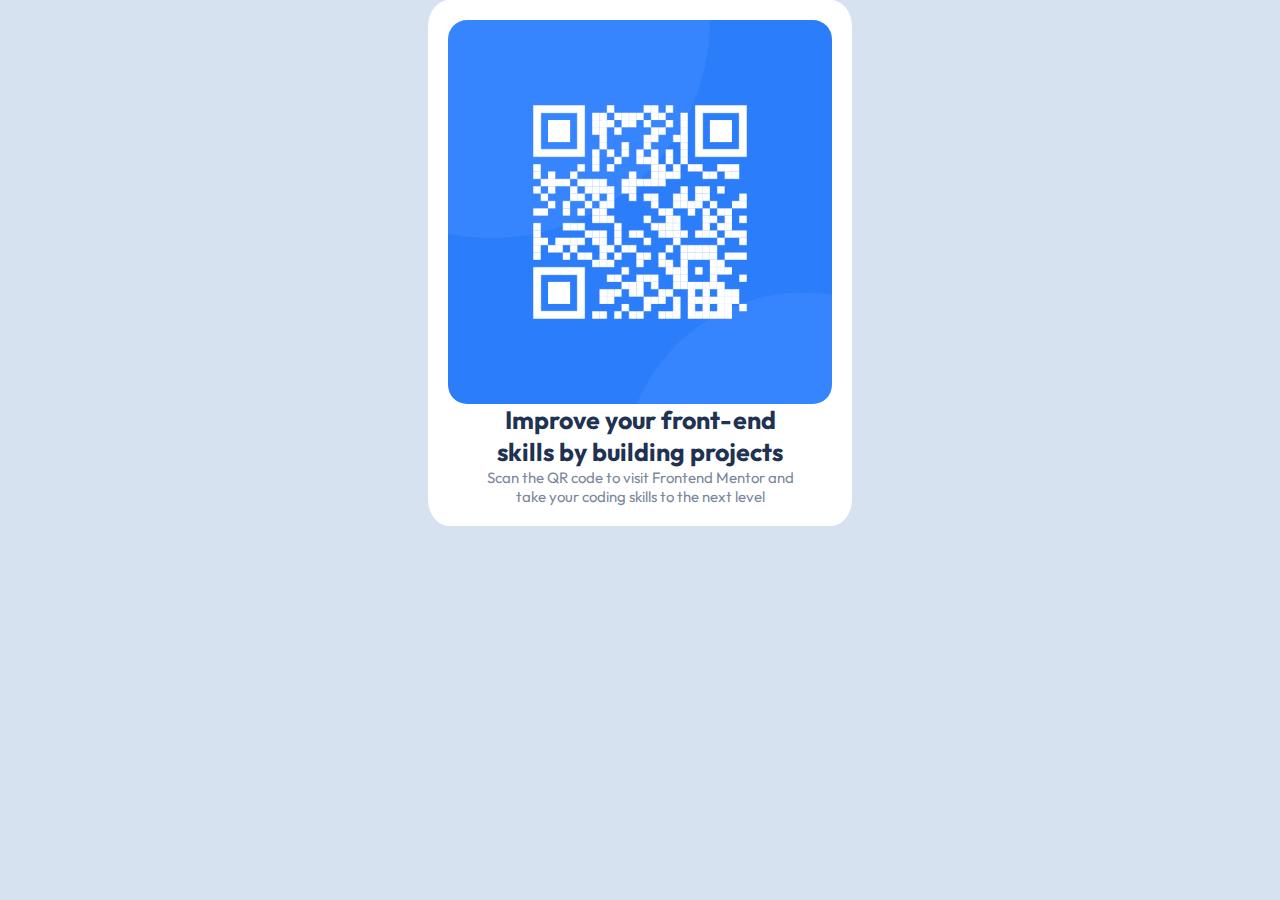
<file: qr-code-component-main/index.html>
<!DOCTYPE html>
<html lang="en">

<head>
  <meta charset="UTF-8">
  <meta name="viewport" content="width=device-width, initial-scale=1.0">
  <!-- displays site properly based on user's device -->

  <link rel="icon" type="image/png" sizes="32x32" href="./images/favicon-32x32.png">
  <link rel="stylesheet" href="styles.css">
  <link rel="stylesheet" href="https://fonts.googleapis.com/css?family=Outfit">

  <title>Frontend Mentor | QR code component</title>

</head>

<body>
  <div class="Card">
    <img src="images/image-qr-code.png" alt="QR image" srcset="">
    <div class="text-header">
      <p>Improve your front-end skills by building projects</p>
    </div>
    <div class="text-body">
      <p>Scan the QR code to visit Frontend Mentor and take your coding skills to the next level</p>
    </div>
  </div>
  <!-- <div class="attribution">
    Challenge by <a href="https://www.frontendmentor.io?ref=challenge" target="_blank">Frontend Mentor</a>.
    Coded by <a href="#">Your Name Here</a>.
  </div> -->
</body>

</html>
</file>
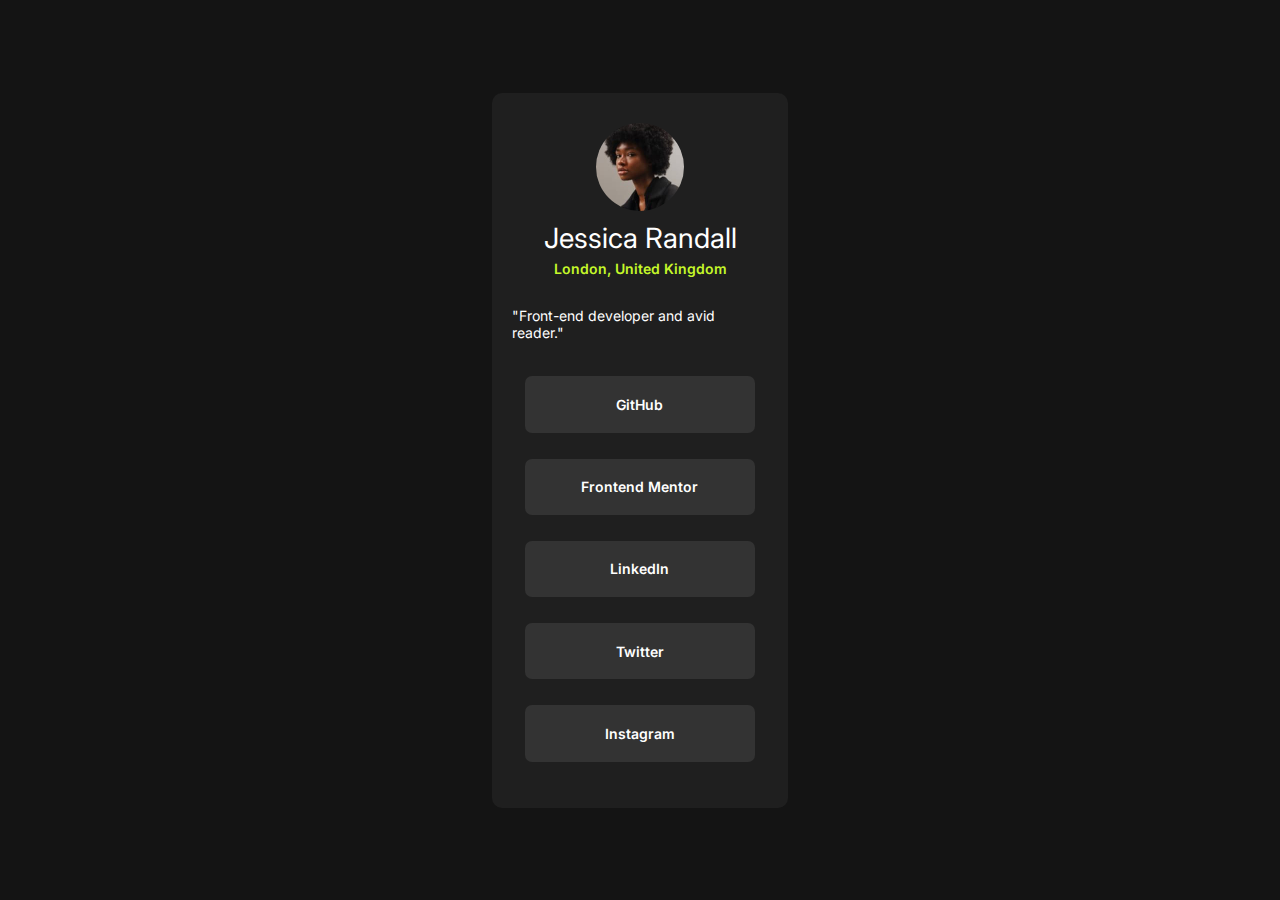
<file: social-links-profile-main/index.html>
<!DOCTYPE html>
<html lang="en">

<head>
  <meta charset="UTF-8">
  <meta name="viewport" content="width=device-width, initial-scale=1.0">
  <!-- displays site properly based on user's device -->

  <link rel="icon" type="image/png" sizes="32x32" href="./assets/images/favicon-32x32.png">
  <link rel="stylesheet" href="styles.css">

  <title>Frontend Mentor | Social links profile</title>

  <!-- Feel free to remove these styles or customise in your own stylesheet 👍 -->
  <style>
    .attribution {
      font-size: 11px;
      text-align: center;
    }

    .attribution a {
      color: hsl(228, 45%, 44%);
    }
  </style>
</head>

<body>
  <div class="card-container">
    <div class="img-block"> <img src="assets/images/avatar-jessica.jpeg" alt=""></div>
    <div class="name-and-loc">
      <h1>Jessica Randall</h1>
      <p>London, United Kingdom</p>
    </div>
    <div class="bio">
      <p>"Front-end developer and avid reader."</p>
    </div>
    <div class="socials-container">
      <div><p>GitHub</p></div>
      <div><p>Frontend Mentor</p></div>
      <div><p>LinkedIn</p></div>
      <div><p>Twitter</p></div>
      <div><p>Instagram</p></div>
    </div>
  </div>

  <!-- <div class="attribution">
    Challenge by <a href="https://www.frontendmentor.io?ref=challenge" target="_blank">Frontend Mentor</a>.
    Coded by <a href="#">Saarthak Gupta</a>.
  </div> -->
</body>

</html>
</file>
<file: qr-code-component-main/styles.css>
@import url("https://fonts.googleapis.com/css2?family=Outfit:wght@400;700&display=swap");

:root {
    --body-font: "Outfit", sans-serif;
    --white: hsl(0, 0%, 100%);
    --light-gray: hsl(212, 45%, 89%);
    --grayish-blue: hsl(220, 15%, 55%);
    --dark-blue: hsl(218, 44%, 22%);
}

body {
    background-color: hsl(212, 45%, 89%);
    display: flex;
    justify-content: center;
    align-items: center;
}

* {
    margin: 0;
    padding: 0;
}

.Card {
    max-width: 30%;
    display: flex;
    flex-direction: column;
    justify-content: center;
    align-items: center;
    border-radius: 5%;
    padding: 20px;
    background-color: white;
}

img {
    max-width: 100%;
    height: auto;
    border-radius: 5%;
}

p {
    font-family: 'Outfit';
}

.text-header {
    font-weight: bold;
    font-size: 25px;
    color: hsl(218, 44%, 22%);
    text-align: center;
    max-width: 80%;
    max-height: fit-content;
}

.text-body {
    font-weight: normal;
    font-size: 15px;
    color: hsl(220, 15%, 55%);
    text-align: center;
    max-width: 80%;
}
</file>
<file: social-links-profile-main/styles.css>
@import url(https://fonts.googleapis.com/css2?family=Inter:wght@400;600;700&display=swap);

:root {
    --body-font: "Inter";
    --green: hsl(75, 94%, 57%);
    --white: hsl(0, 0%, 100%);
    --grey: hsl(0, 0%, 20%);
    --dark-grey: hsl(0, 0%, 12%);
    --off-black: hsl(0, 0%, 8%);
}

* {
    margin: 0;
    padding: 0;
}

body {
    font-family: var(--body-font);
    font-size: 14px;
    background-color: var(--off-black);
    height: 100vh;
    display: flex;
    justify-content: center;
    align-items: center;
}

div {
    display: flex;
    flex-direction: column;
    align-items: center;
}

.card-container {
    background-color: var(--dark-grey);
    width: 20%;
    height: 75%;
    padding: 20px;
    border-radius: 10px;
}

.img-block>img {
    margin-top: 10px;
    max-width: 50%;
    border-radius: 50%;
}

.name-and-loc {
    padding-top: 10px;
}

.name-and-loc>h1 {
    color: var(--white);
    font-weight: 400;
}

.name-and-loc>p {
    color: var(--green);
    padding-top: 5px;
    font-weight: 600;
}

.bio {
    font-weight: 400;
    color: var(--white);
    padding-top: 30px;
}

.socials-container {
    /* border: 1px solid var(--white); */
    height: 100%;
    width: 100%;
    justify-content: space-evenly;
    padding-top: 10px;
}

.socials-container>div {
    background-color: var(--grey);
    border-radius: 7px;
    justify-content: center;
    width: 90%;
    height: 12%;
    padding: 2px 0px;
}

.socials-container>div>p {
    color: var(--white);
    font-weight: 600;
}
</file>
